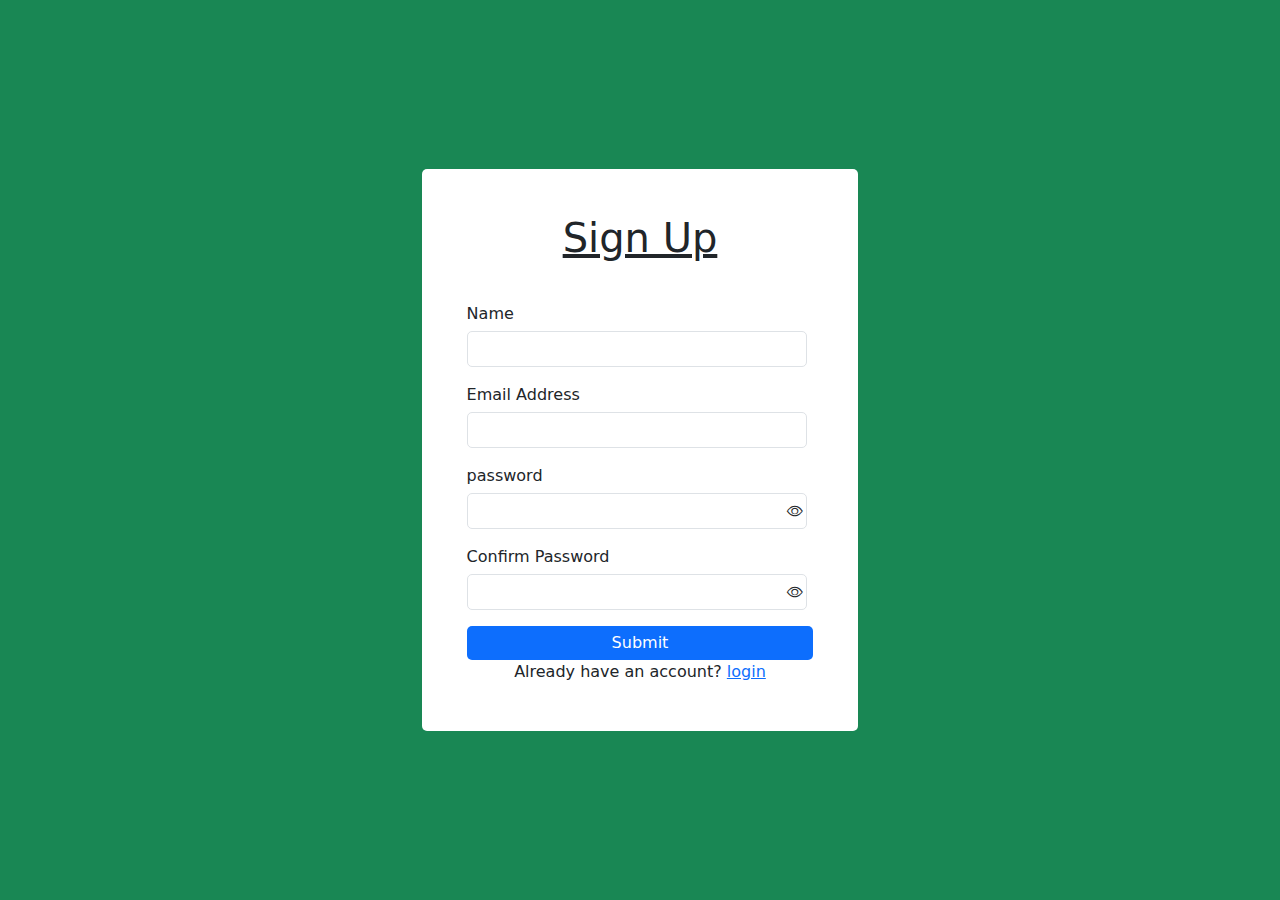
<file: index.html>
<!doctype html>
<html lang="en">
  <head>
    <meta charset="utf-8">
    <meta name="viewport" content="width=device-width, initial-scale=1">
    <title>Bootstrap demo</title>
    <link href="https://cdn.jsdelivr.net/npm/bootstrap@5.3.3/dist/css/bootstrap.min.css" rel="stylesheet" integrity="sha384-QWTKZyjpPEjISv5WaRU9OFeRpok6YctnYmDr5pNlyT2bRjXh0JMhjY6hW+ALEwIH" crossorigin="anonymous">
    <link rel="stylesheet" href="./style.css">
    <link rel="stylesheet" href="https://cdn.jsdelivr.net/npm/bootstrap-icons@1.11.3/font/bootstrap-icons.min.css">

</head>
  <body>
    <div class="mainbody">
      <div class="firstdivision">
        <div class="sub1">
          <h1 class="text-center">Sign Up</h1>
        </div>
        <div class="formdiv">
          <form action="./to-do.html" id="formvalidation">
            <div class="name">
              <label for="name">Name</label>
              <input type="text" name="name" id="name">
              <p id="nameError" class="nameerror"></p>
            </div>
            <div class="email">
              <label for="email">Email Address</label>
              <input type="email" name="email" id="email" required>
              <p></p>
            </div>
            <div class="passwords">
              <label for="password">password</label>
  
              <div class="passss">
                <input type="password" name="password" id="password" required>
  
              <span class="eyee" id="showeye" >
                <i class="bi bi-eye" ></i>
              </span>
  
              </div>
              
  
              <div class="parag">
                <p id="passwordError"></p>
  
                
              </div>
            </div>
  
  
            <div class="cpassword">
              <label for="cpassword">Confirm Password</label>
  
              <div class="passwoo">
                <input type="password" name="cpassword" id="cpassword" required>
                <span class="eye" id="showeyes">
                  <i class="bi bi-eye"></i>
                </span>
              </div>
            
              <p id="cpasserror"></p>
            </div>
            <div class="button">
              <button class="bg-primary ">Submit</button>
            </div>
            <div class="login text-center">
              <span>Already have an account? <a href="">login</a></span>
            </div>
          </form>
        </div>
  
  
  
      </div>


    </div>
  
   



    <script src="./script.js"></script>
    <script src="https://cdn.jsdelivr.net/npm/bootstrap@5.3.3/dist/js/bootstrap.bundle.min.js" integrity="sha384-YvpcrYf0tY3lHB60NNkmXc5s9fDVZLESaAA55NDzOxhy9GkcIdslK1eN7N6jIeHz" crossorigin="anonymous"></script>
  </body>
</html>
</file>
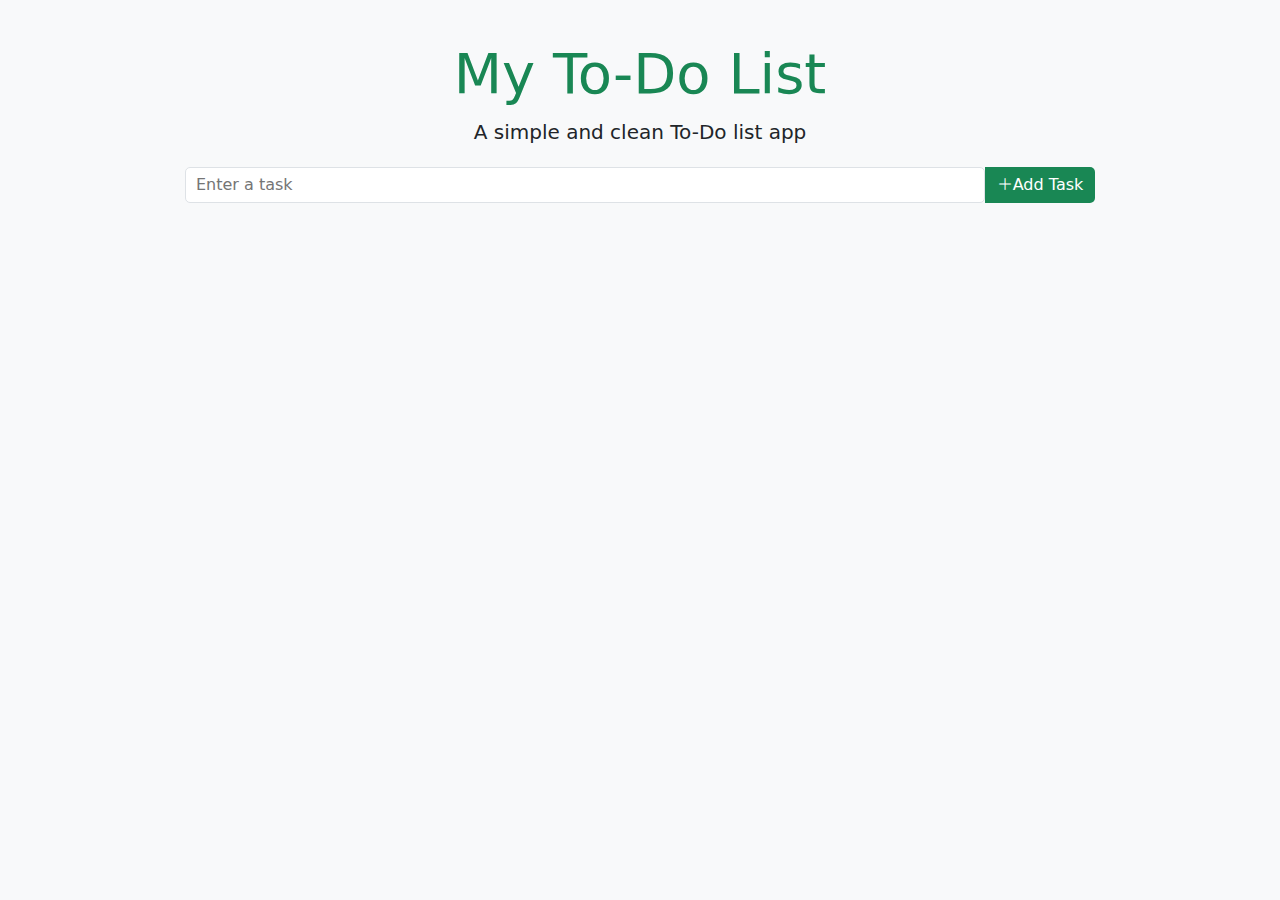
<file: to-do.html>
<!DOCTYPE html>
<html lang="en">
<head>
    <meta charset="UTF-8">
    <meta name="viewport" content="width=\, initial-scale=1.0">
    <title>TO-DO LIST</title>
    <link rel="stylesheet" href="./style.css">
    <link href="https://cdn.jsdelivr.net/npm/bootstrap@5.3.3/dist/css/bootstrap.min.css" rel="stylesheet" integrity="sha384-QWTKZyjpPEjISv5WaRU9OFeRpok6YctnYmDr5pNlyT2bRjXh0JMhjY6hW+ALEwIH" crossorigin="anonymous">
    <link rel="stylesheet" href="https://cdn.jsdelivr.net/npm/bootstrap-icons@1.11.3/font/bootstrap-icons.min.css">
</head>
</head>
<body>
    <div class="secondmain">
        <div class="todolist text-center">
            <h1>My To-Do List</h1>
            <p>A simple and clean To-Do list app
    
            </p>
        </div>
    
        <div class="task">
            <input type="text" name="" id="list" placeholder="Enter a task">
            
                <button class="buttontask bg-success" id="taskbutton"><i class="bi bi-plus-lg"></i>Add Task</button>
            
        </div>

        <ul class="adding" id="addingtask">

        </ul>


    </div>
   



    <script src="https://cdn.jsdelivr.net/npm/bootstrap@5.3.3/dist/js/bootstrap.bundle.min.js" integrity="sha384-YvpcrYf0tY3lHB60NNkmXc5s9fDVZLESaAA55NDzOxhy9GkcIdslK1eN7N6jIeHz" crossorigin="anonymous"></script>
    <script src="./todo.js"></script>

</body>
</html>
</file>
<file: style.css>
.mainbody{
    height: 100vh;
    background-color: rgb(25 135 84);
    display: flex;
    justify-content: center;
    align-items: center;

}

label{
    display: block;
}
.firstdivision{
    background-color: #fff;
    padding: 45px;
    max-width: 500px;
    border-radius: 5px;
}
.sub1 h1{
    text-decoration: underline;
}
.sub1{
    margin-bottom: 40px;
}
.formdiv input{
    width: 340px;
    border: 1px solid #dee2e6;
    border-radius: 5px;
    padding: 5px 10px;
    
}
.formdiv label{
    margin-bottom: 5px;
}
.formdiv{
    max-width: 400px;
}
.button button{
    color: white;
    border: none;
    border-radius: 5px;
    padding: 5px 145px;
}

input[type=password]::-ms-reveal,
input[type=password]::-ms-clear

{
    display: none;
}
.login{
    margin-bottom: 2px;
}


.eye{
    position: absolute;
    right: 10px;
    bottom: 5px;
}
.eyee{
    position: absolute;
    right: 10px;
    bottom: 5px;
}

.firstdivision p{
    color: red;
    text-wrap: wrap;
    max-width: 340px;
    
}
.passss{
    position: relative;
}
.passwoo{
    position: relative;
}


/* TO-DO STYLE */

.secondmain{
    height: 100vh;
    display: flex;
    align-items: center;
    flex-direction: column;
    background-color: rgb(248 249 250);
}

.todolist h1{
    color: rgb(25 135 84);
    font-size: 3.5rem;
    font-weight: lighter;
    margin: 0;
    margin-top: 40px;
    margin-bottom: 10px;
}
.todolist p{
    margin: 0;
    text-align: center;
    font-size: 1.25rem;
    font-weight: 100;
    margin-bottom: 20px;
}

.task input{
    width: 800px;
    padding: 5px 10px;
    border-radius: 5px;
    border: 1px solid #dee2e6;
}
.task{
    display: flex;
    margin-bottom: 30px;
}

.buttontask{
    border: none;
    border-radius:  0 5px 5px 0;
    color: #fff;
    width: 110px;
    padding: 0;
}


.listyle{
    width: 600px;
    list-style: none;
    margin-bottom: 10px;
    padding: 15px;
    border: 1px solid #dee2e6;
    border-radius: 10px;
    background-color: white;
    display: flex;
    justify-content: space-between;
}

.complete{
    text-decoration: line-through;
    color: #aaa;
}
</file>
